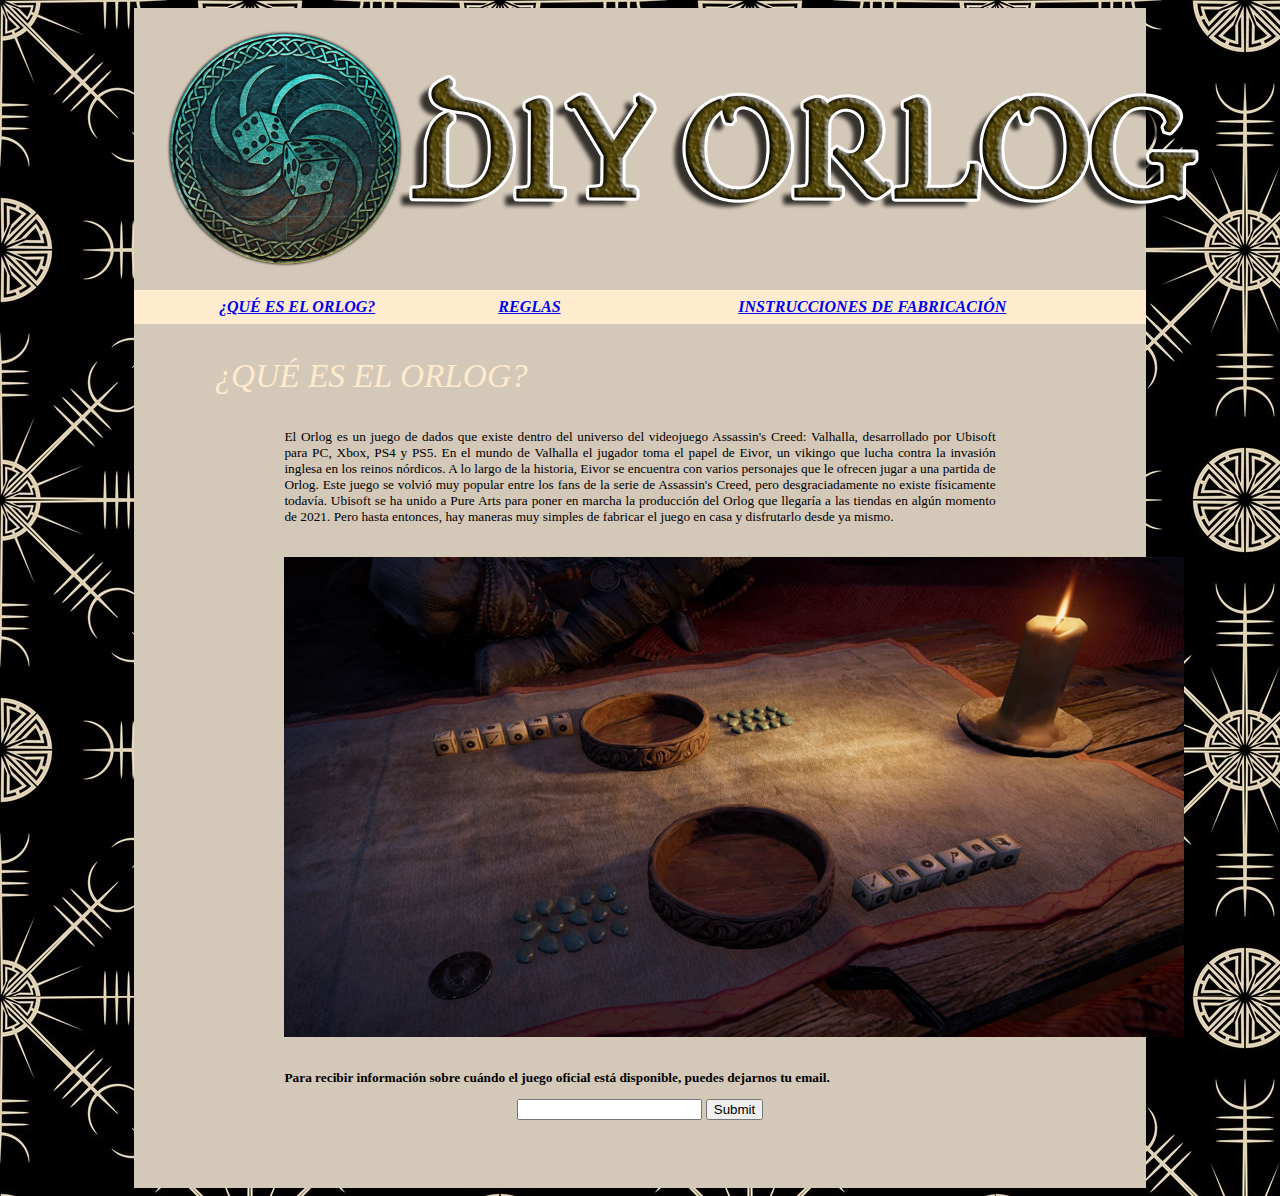
<file: Index.html>
<!--Mi objetivo con la creacion de esta pagina es hacer un manual de instrucciones 
    para que otras personas puedan crearse el juego de dados Orlog en casa,
    tal como lo hice yo. La pagina tendra tres partes: 1) el contendido del juego con
    la explicacion de que es el Orlog, 2) las reglas de juego y una tabla con normas del elemento 
    llamado Dioses, y 3) instrucciones para la creacion del juego en casa de la forma mas economica,
    enlaces a los materiales para comprar e imagenes explicativas y demostrativas. -->

<!DOCTYPE html>

<html lang="es">

    <head>
        <title>DIY Orlog</title>
        <meta charset="utf-8">
        <meta name="keywords" content="orlog, assassin's creed valhalla, ac:v, valhalla, viking, vikingo, dice game, juego de dados, dados">
        <meta name="description" content="Cómo hacer Orlog en casa">
        <meta name="viewport" content="width=device-width, initial-scale=1">
        <meta name="author" content="Ana Leyda">
        <link rel=stylesheet href="supuesto-practico.css" type="text/css">
    </head>

    <body>
    <div class="cabecera">
        <img src="39Ld9058b.png" width=1078 height=282 alt="Logotipo Orlog">
    </div>    
        
    <div class="contenido">
        <table>
            <tr>
              <th><a href="index.html">¿QUÉ ES EL ORLOG?</a></th>
              <th><a href="Supuesto-practico-REGLAS.html">REGLAS</a></th>
              <th><a href="Supuesto-practico-INSTRU.html">INSTRUCCIONES DE FABRICACIÓN</a></th>
            </tr>
        </table>

        <p class="p1">¿QUÉ ES EL ORLOG?
        </p>
    
        <p>
            El Orlog es un juego de dados que existe dentro del universo del videojuego Assassin's Creed: Valhalla, desarrollado por Ubisoft para PC, Xbox, PS4 y PS5.
            En el mundo de Valhalla el jugador toma el papel de Eivor, un vikingo que lucha contra la invasión inglesa en los reinos nórdicos. A lo largo de la historia, 
            Eivor se encuentra con varios personajes que le ofrecen jugar a una partida de Orlog. Este juego se volvió muy popular entre los fans de la serie de Assassin's Creed,
            pero desgraciadamente no existe físicamente todavía. Ubisoft se ha unido a Pure Arts para poner en marcha la producción del Orlog que llegaría a las tiendas en algún
            momento de 2021. Pero hasta entonces, hay maneras muy simples de fabricar el juego en casa y disfrutarlo desde ya mismo. 
            <br><br><br>
            <img src="img1.jpg" width=900 height=480 alt="ACV Orlog">
            <br><br>
        </p>
    <p><b>Para recibir información sobre cuándo el juego oficial está disponible, puedes dejarnos tu email.</b>
        <form class="formulario">
            <input type="text">
            <input type="submit">
        </form>
    </p>
    <br><br><br>
        </div>
    </body>
</html>
</file>
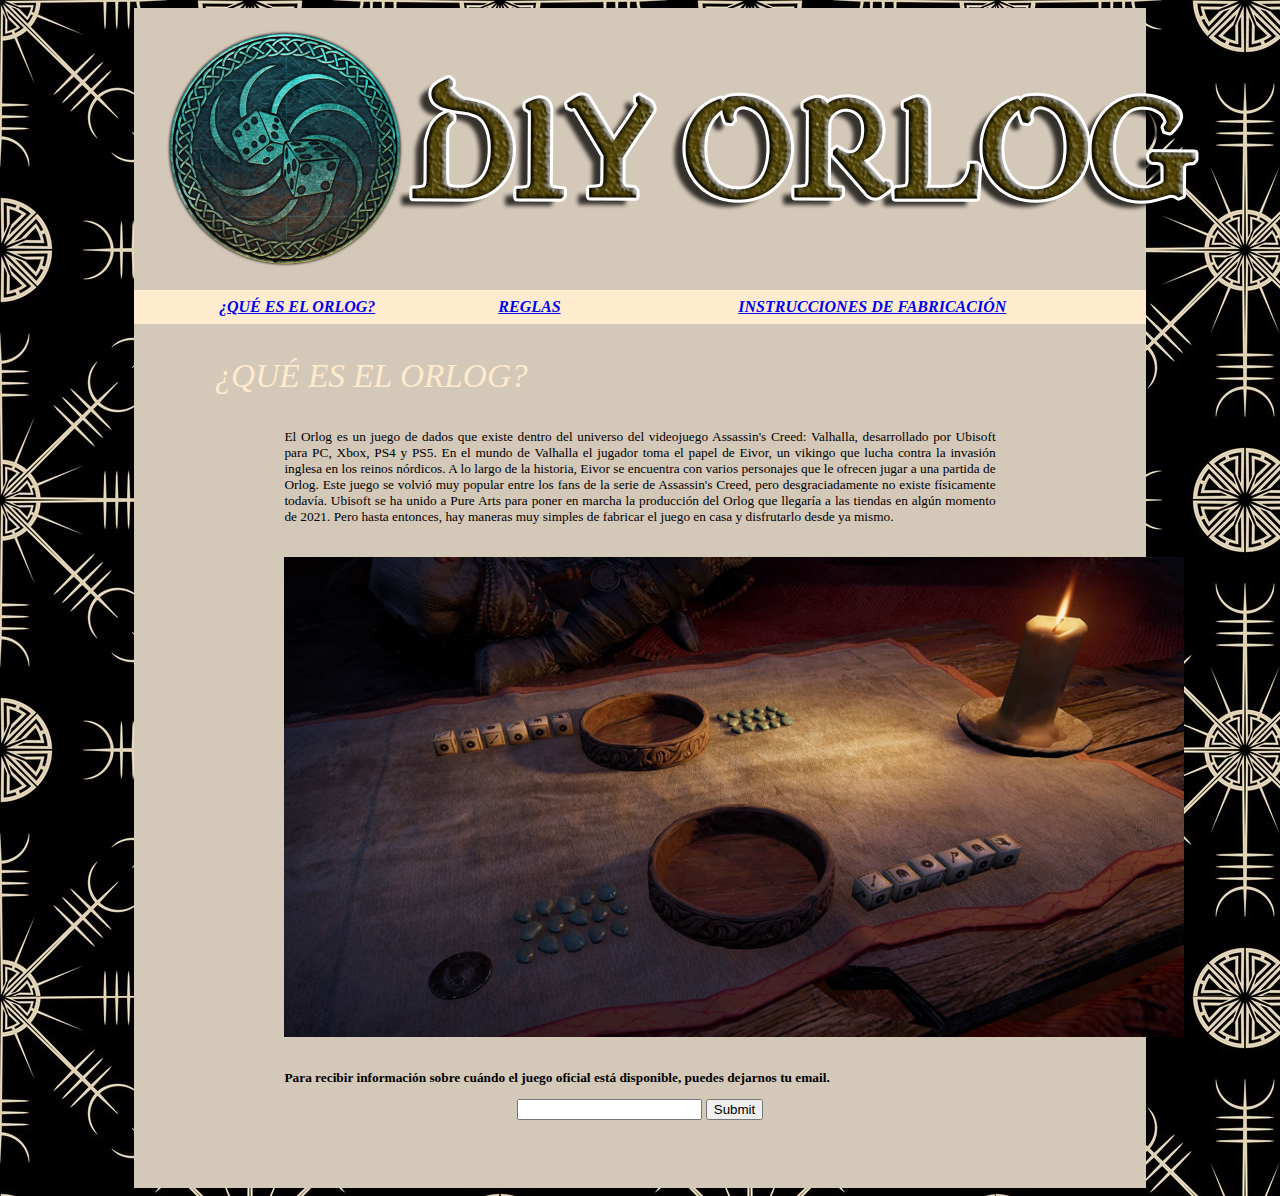
<file: index.html>
<!--Mi objetivo con la creacion de esta pagina es hacer un manual de instrucciones 
    para que otras personas puedan crearse el juego de dados Orlog en casa,
    tal como lo hice yo. La pagina tendra tres partes: 1) el contendido del juego con
    la explicacion de que es el Orlog, 2) las reglas de juego y una tabla con normas del elemento 
    llamado Dioses, y 3) instrucciones para la creacion del juego en casa de la forma mas economica,
    enlaces a los materiales para comprar e imagenes explicativas y demostrativas. -->

<!DOCTYPE html>

<html lang="es">

    <head>
        <title>DIY Orlog</title>
        <meta charset="utf-8">
        <meta name="keywords" content="orlog, assassin's creed valhalla, ac:v, valhalla, viking, vikingo, dice game, juego de dados, dados">
        <meta name="description" content="Cómo hacer Orlog en casa">
        <meta name="viewport" content="width=device-width, initial-scale=1">
        <meta name="author" content="Ana Leyda">
        <link rel=stylesheet href="supuesto-practico.css" type="text/css">
    </head>

    <body>
    <div class="cabecera">
        <img src="39Ld9058b.png" width=1078 height=282 alt="Logotipo Orlog">
    </div>    
        
    <div class="contenido">
        <table>
            <tr>
              <th><a href="index.html">¿QUÉ ES EL ORLOG?</a></th>
              <th><a href="Supuesto-practico-REGLAS.html">REGLAS</a></th>
              <th><a href="Supuesto-practico-INSTRU.html">INSTRUCCIONES DE FABRICACIÓN</a></th>
            </tr>
        </table>

        <p class="p1">¿QUÉ ES EL ORLOG?
        </p>
    
        <p>
            El Orlog es un juego de dados que existe dentro del universo del videojuego Assassin's Creed: Valhalla, desarrollado por Ubisoft para PC, Xbox, PS4 y PS5.
            En el mundo de Valhalla el jugador toma el papel de Eivor, un vikingo que lucha contra la invasión inglesa en los reinos nórdicos. A lo largo de la historia, 
            Eivor se encuentra con varios personajes que le ofrecen jugar a una partida de Orlog. Este juego se volvió muy popular entre los fans de la serie de Assassin's Creed,
            pero desgraciadamente no existe físicamente todavía. Ubisoft se ha unido a Pure Arts para poner en marcha la producción del Orlog que llegaría a las tiendas en algún
            momento de 2021. Pero hasta entonces, hay maneras muy simples de fabricar el juego en casa y disfrutarlo desde ya mismo. 
            <br><br><br>
            <img src="img1.jpg" width=900 height=480 alt="ACV Orlog">
            <br><br>
        </p>
    <p><b>Para recibir información sobre cuándo el juego oficial está disponible, puedes dejarnos tu email.</b>
        <form class="formulario">
            <input type="text">
            <input type="submit">
        </form>
    </p>
    <br><br><br>
        </div>
    </body>
</html>
</file>
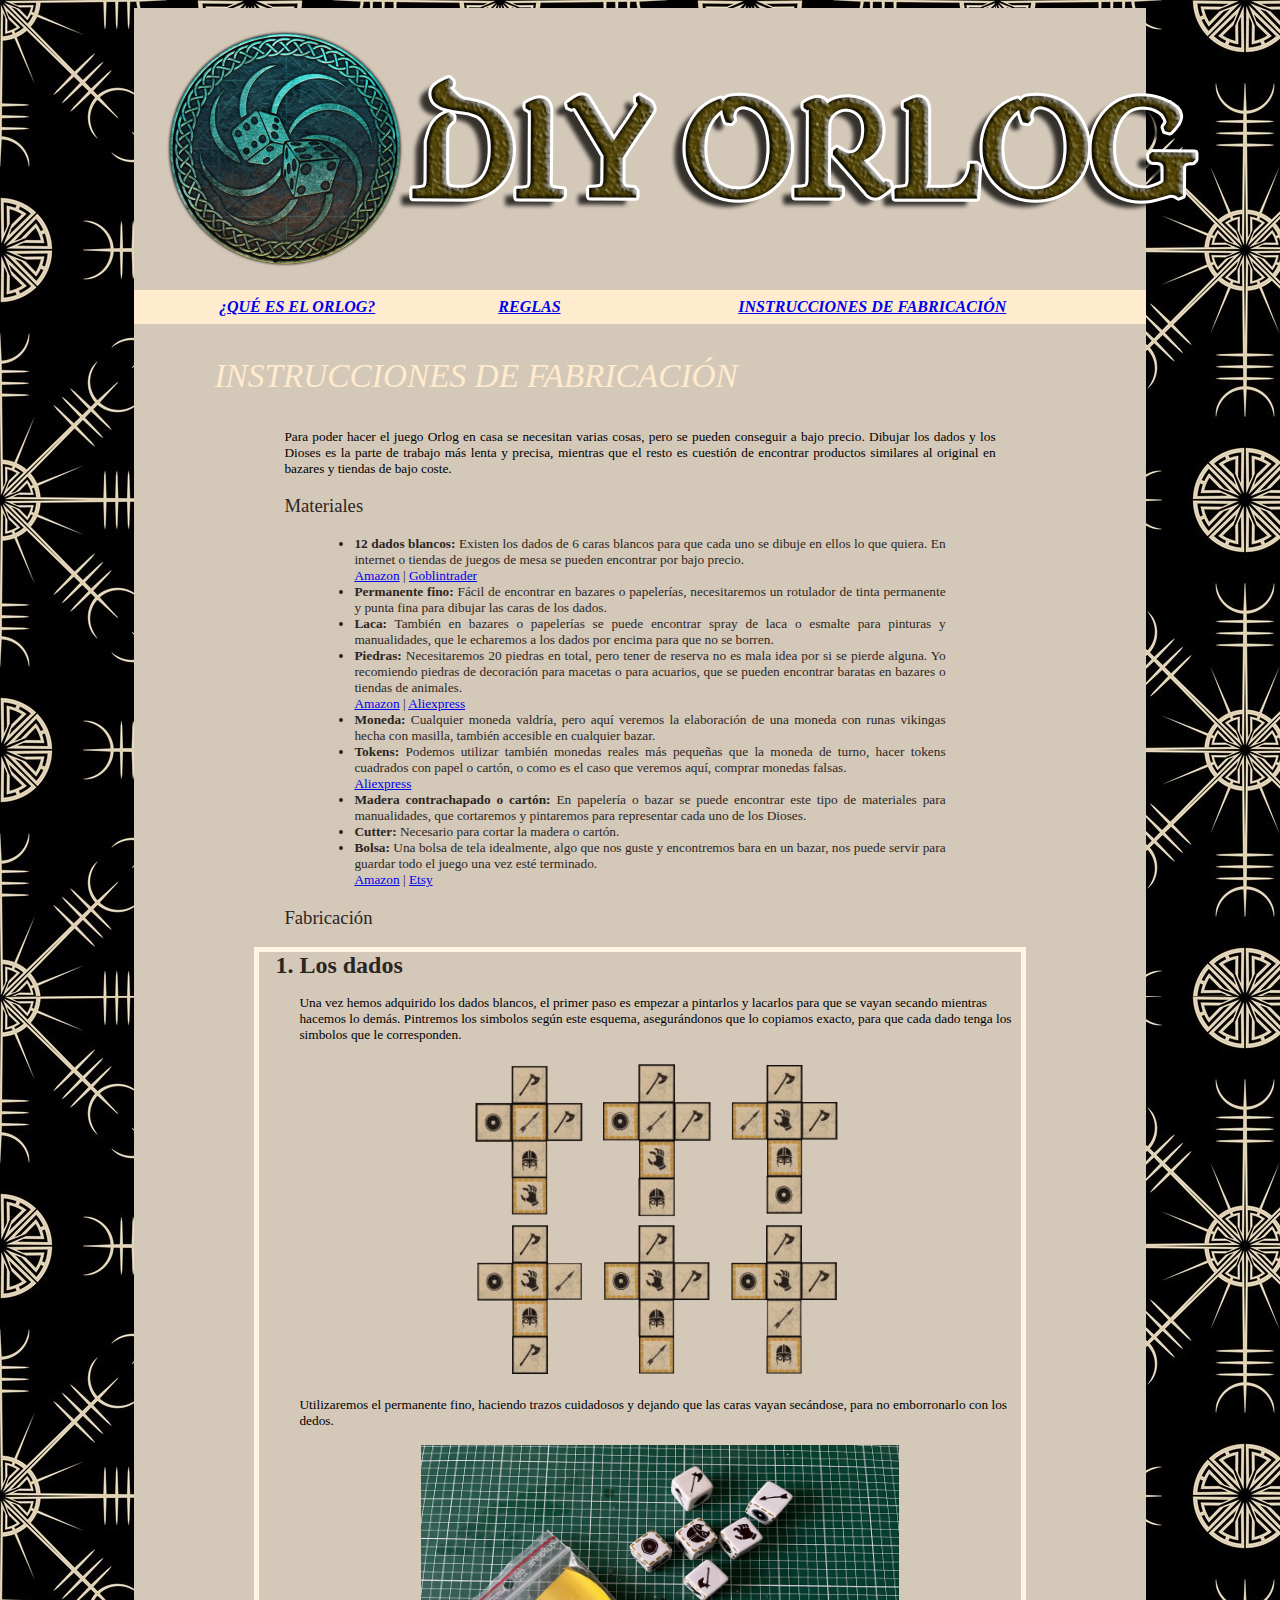
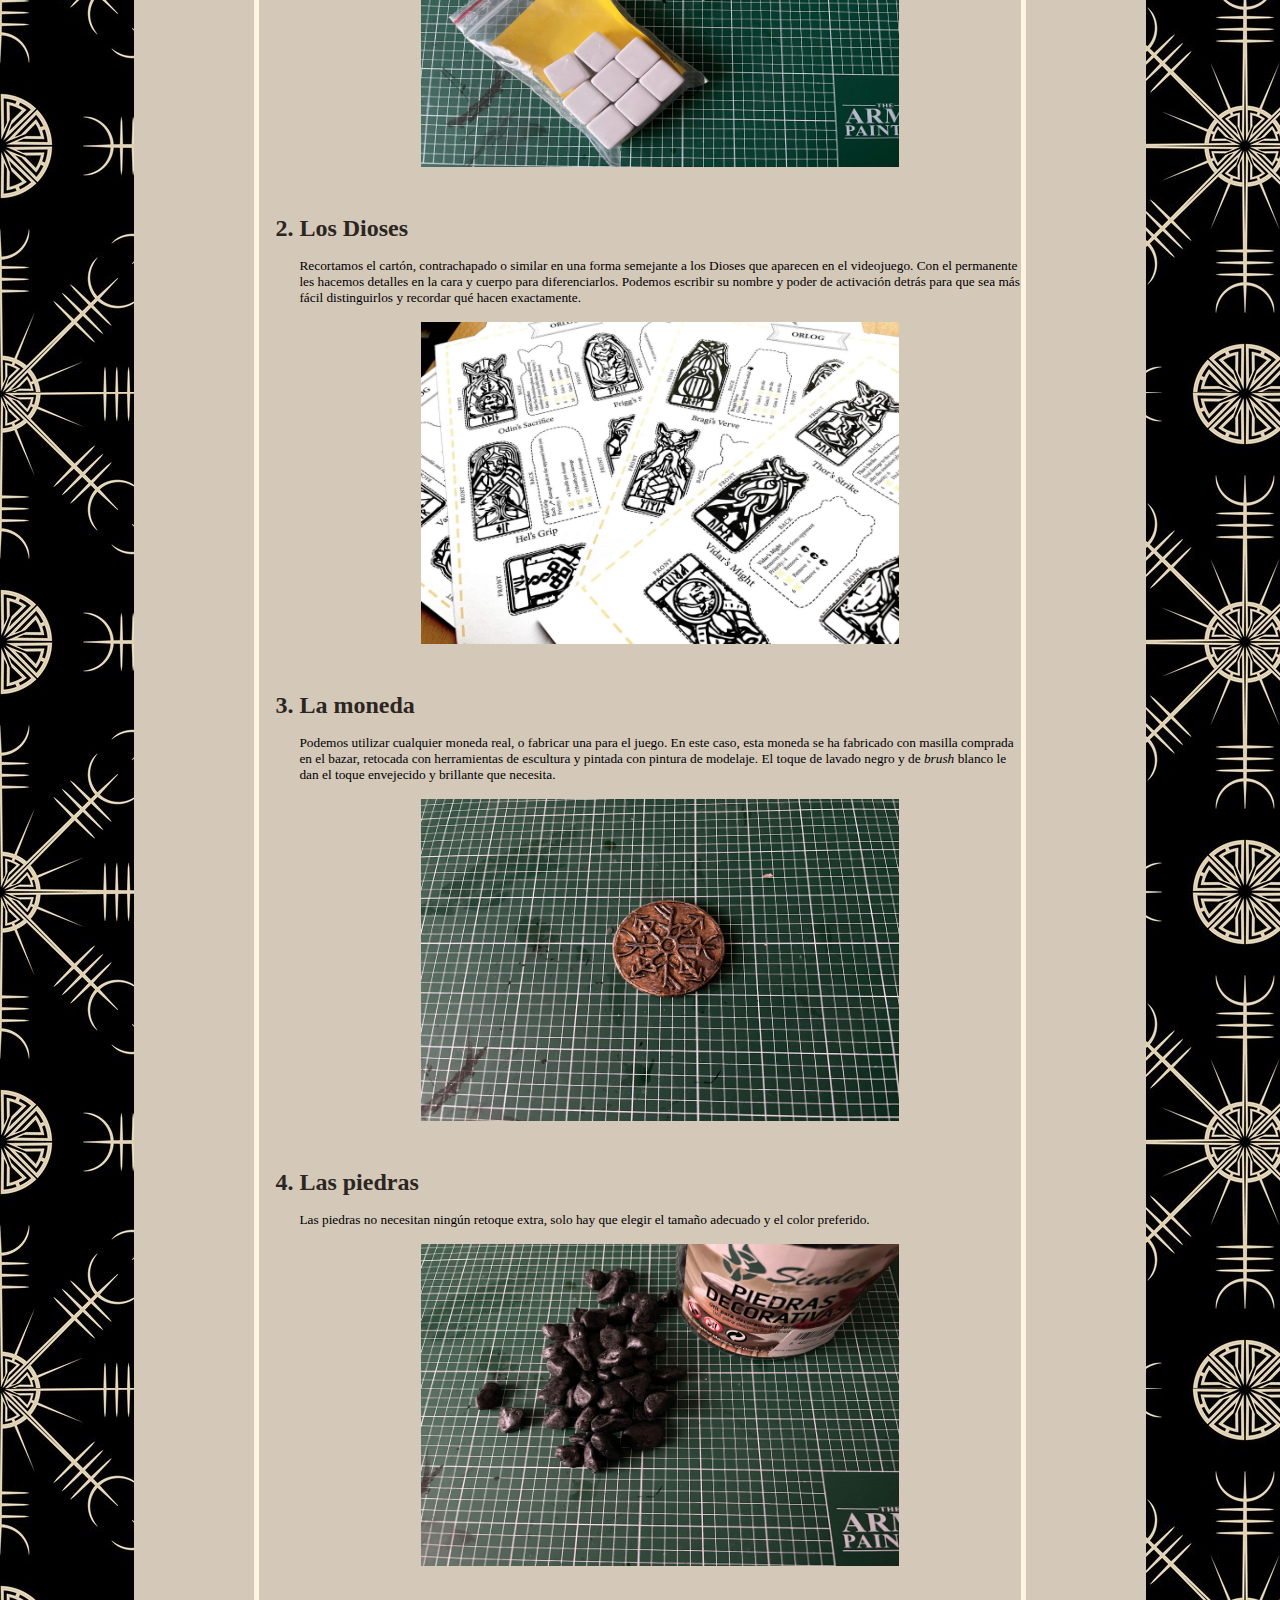
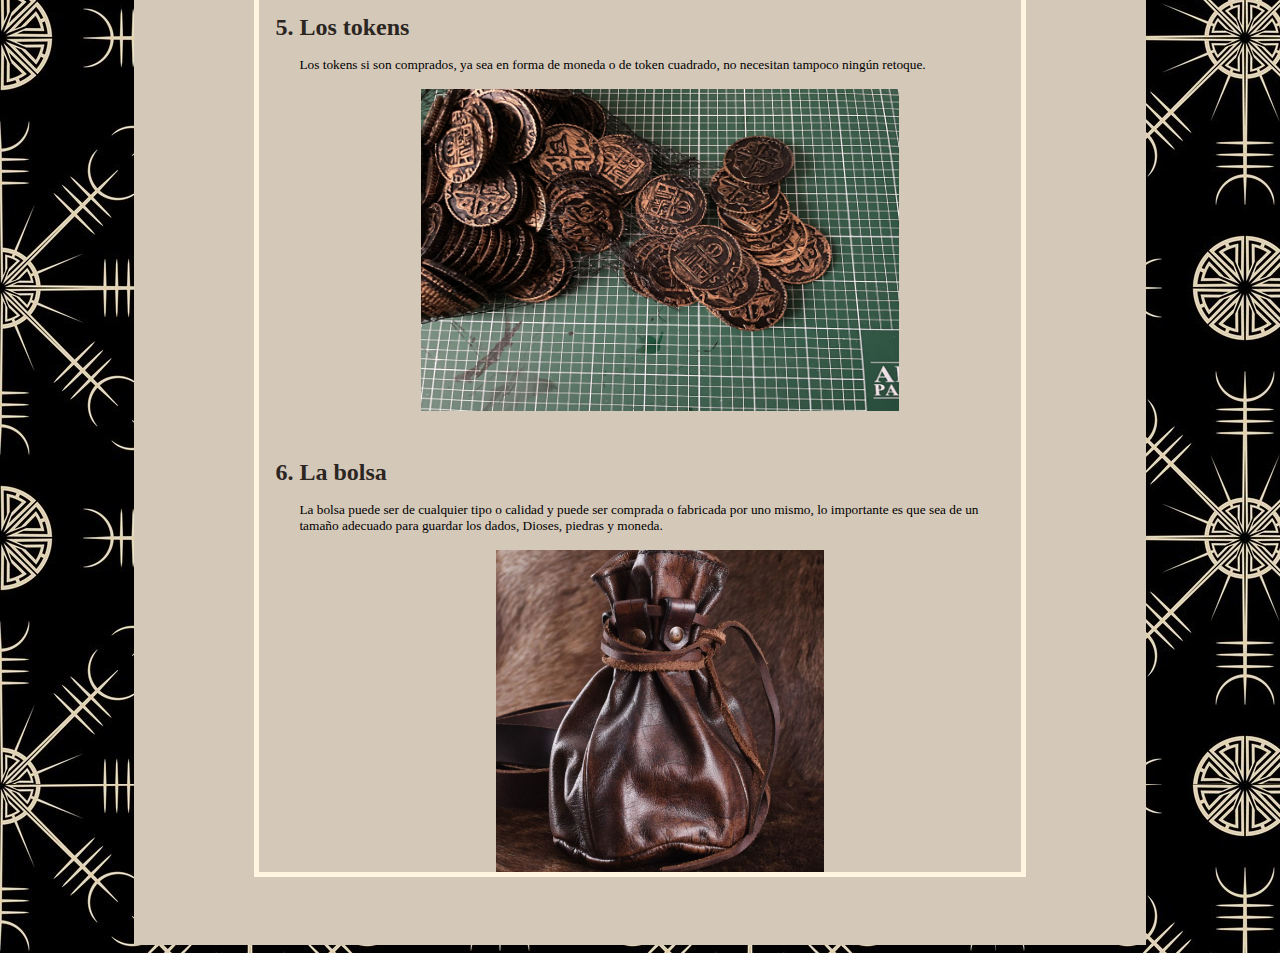
<file: Supuesto-practico-INSTRU.html>
<!DOCTYPE html>

<html lang="es">

    <head>
        <title>DIY Orlog</title>
        <meta charset="utf-8">
        <meta name="keywords" content="orlog, assassin's creed valhalla, ac:v, valhalla, viking, vikingo, dice game, juego de dados, dados">
        <meta name="description" content="Cómo hacer Orlog en casa">
        <meta name="viewport" content="width=device-width, initial-scale=1">
        <meta name="author" content="Ana Leyda">
        <link rel=stylesheet href="supuesto-practico.css" type="text/css">
    </head>

    <body>
    <div class="cabecera">
        <img src="39Ld9058b.png" width=1078 height=282 alt="Logotipo Orlog">
    </div>    
        
    <div class="contenido">
        <table>
            <tr>
              <th><a href="index.html">¿QUÉ ES EL ORLOG?</a></th>
              <th><a href="Supuesto-practico-REGLAS.html">REGLAS</a></th>
              <th><a href="Supuesto-practico-INSTRU.html">INSTRUCCIONES DE FABRICACIÓN</a></th>
            </tr>
        </table>

        <p class="p1">INSTRUCCIONES DE FABRICACIÓN
        </p>
        
        <p>
            Para poder hacer el juego Orlog en casa se necesitan varias cosas, pero se pueden conseguir a bajo precio. Dibujar los dados y los Dioses es la parte de
            trabajo más lenta y precisa, mientras que el resto es cuestión de encontrar productos similares al original en bazares y tiendas de bajo coste. 
        </p>

        <p class="p2">Materiales
        </p>
        <ul>
            <li><b>12 dados blancos:</b> Existen los dados de 6 caras blancos para que cada uno se dibuje en ellos lo que quiera. En internet o tiendas de juegos de mesa se 
            pueden encontrar por bajo precio. <br> <a href="https://www.amazon.com/Blank-Dice-pack-Re-writeable-White/dp/0953359522">Amazon</a> | 
            <a href="https://www.goblintrader.es/es/inicio/36540-opaque-polyhedral-white-bag-of-10-blank-6-sided-dice.html?search_query=blank&results=23">Goblintrader</a></li>
            <li><b>Permanente fino:</b> Fácil de encontrar en bazares o papelerías, necesitaremos un rotulador de tinta permanente y punta fina para dibujar las caras de los
            dados.</li>
            <li><b>Laca:</b> También en bazares o papelerías se puede encontrar spray de laca o esmalte para pinturas y manualidades, que le echaremos a los dados por encima
            para que no se borren. </li>
            <li><b>Piedras:</b> Necesitaremos 20 piedras en total, pero tener de reserva no es mala idea por si se pierde alguna. Yo recomiendo piedras de decoración para 
            macetas o para acuarios, que se pueden encontrar baratas en bazares o tiendas de animales. <br>
            <a href="https://www.amazon.com/dp/B007TGMLXM/ref=cm_sw_r_tw_dp_FMMYTQKBSDPCW7CEAQT3?_encoding=UTF8&psc=1">Amazon</a> | 
            <a href="https://es.aliexpress.com/item/4001042440299.html?channel=twinner">Aliexpress</a></li>
            <li><b>Moneda:</b> Cualquier moneda valdría, pero aquí veremos la elaboración de una moneda con runas vikingas hecha con masilla, también accesible en cualquier bazar.</li>
            <li><b>Tokens:</b> Podemos utilizar también monedas reales más pequeñas que la moneda de turno, hacer tokens cuadrados con papel o cartón, o como es el caso que veremos aquí,
            comprar monedas falsas.
            <br> <a href="https://es.aliexpress.com/item/4001210392402.html"> Aliexpress</a></li>
            <li><b>Madera contrachapado o cartón:</b> En papelería o bazar se puede encontrar este tipo de materiales para manualidades, que cortaremos y pintaremos para representar
            cada uno de los Dioses.</li>
            <li><b>Cutter:</b> Necesario para cortar la madera o cartón.
            <li><b>Bolsa:</b> Una bolsa de tela idealmente, algo que nos guste y encontremos bara en un bazar, nos puede servir para guardar todo el juego una vez esté terminado.</b>
            <br> <a href="https://www.amazon.com/AKLVBL-3-9x5-2-Jewelry-Pouches-Drawstring/dp/B08K3B5V6K">Amazon</a> | 
            <a href="https://www.etsy.com/es/listing/231289670/deepwoods-stand-up-dice-bag-square">Etsy</a></li>
        </ul>

        <p class="p2">Fabricación
        </p>
 
        <div class="fab">
        <p>
            <ol class= "pasos">
                <li class="li1">Los dados</li>
                <br> Una vez hemos adquirido los dados blancos, el primer paso es empezar a pintarlos y lacarlos para que se vayan secando mientras hacemos lo demás.
                Pintremos los simbolos según este esquema, asegurándonos que lo copiamos exacto, para que cada dado tenga los simbolos que le corresponden. 
                <br><br><img src="pic5791191.png" width=400 height=322 alt="Esquema dados">
                <br>Utilizaremos el permanente fino, haciendo trazos cuidadosos y dejando que las caras vayan secándose, para no emborronarlo con los dedos.
                <br><br><img src="dados 2.jpeg" width=478 height=322 alt="dados pintados">
                <br><br><br>
                <li class="li1">Los Dioses</li>
                <br> Recortamos el cartón, contrachapado o similar en una forma semejante a los Dioses que aparecen en el videojuego. Con el permanente les hacemos detalles
                en la cara y cuerpo para diferenciarlos. Podemos escribir su nombre y poder de activación detrás para que sea más fácil distinguirlos y recordar qué hacen exactamente.
                <br><br><img src="dioses2.jpg" width=478 height=322 alt="reglas dioses">
                <br><br><br>
                <li class="li1">La moneda</li>
                <br> Podemos utilizar cualquier moneda real, o fabricar una para el juego. En este caso, esta moneda se ha fabricado con masilla comprada en el bazar, retocada con
                herramientas de escultura y pintada con pintura de modelaje. El toque de lavado negro y de <i>brush</i> blanco le dan el toque envejecido y brillante que necesita.
                <br><br><img src="moneda.jpeg" width=478 height=322 alt="moneda turno">
                <br><br><br>
                <li class="li1">Las piedras</li>
                <br>Las piedras no necesitan ningún retoque extra, solo hay que elegir el tamaño adecuado y el color preferido. 
                <br><br><img src="piedras.jpg" width=478 height=322 alt="piedras vida">
                <br><br><br>
                <li class="li1">Los tokens</li>
                <br>Los tokens si son comprados, ya sea en forma de moneda o de token cuadrado, no necesitan tampoco ningún retoque.
                <br><br><img src="tokens.jpg" width=478 height=322 alt="Esquema dados">
                <br><br><br>
                <li class="li1">La bolsa</li>
                <br>La bolsa puede ser de cualquier tipo o calidad y puede ser comprada o fabricada por uno mismo, lo importante es que sea de un tamaño adecuado para guardar los dados,
                Dioses, piedras y moneda. 
                <br><br><img src="bolsa.jpg" width=328 height=322 alt="bolsa juego">
            </ol>
        </p>
        </div>
        <br><br><br>
    </body>
</html>
</file>
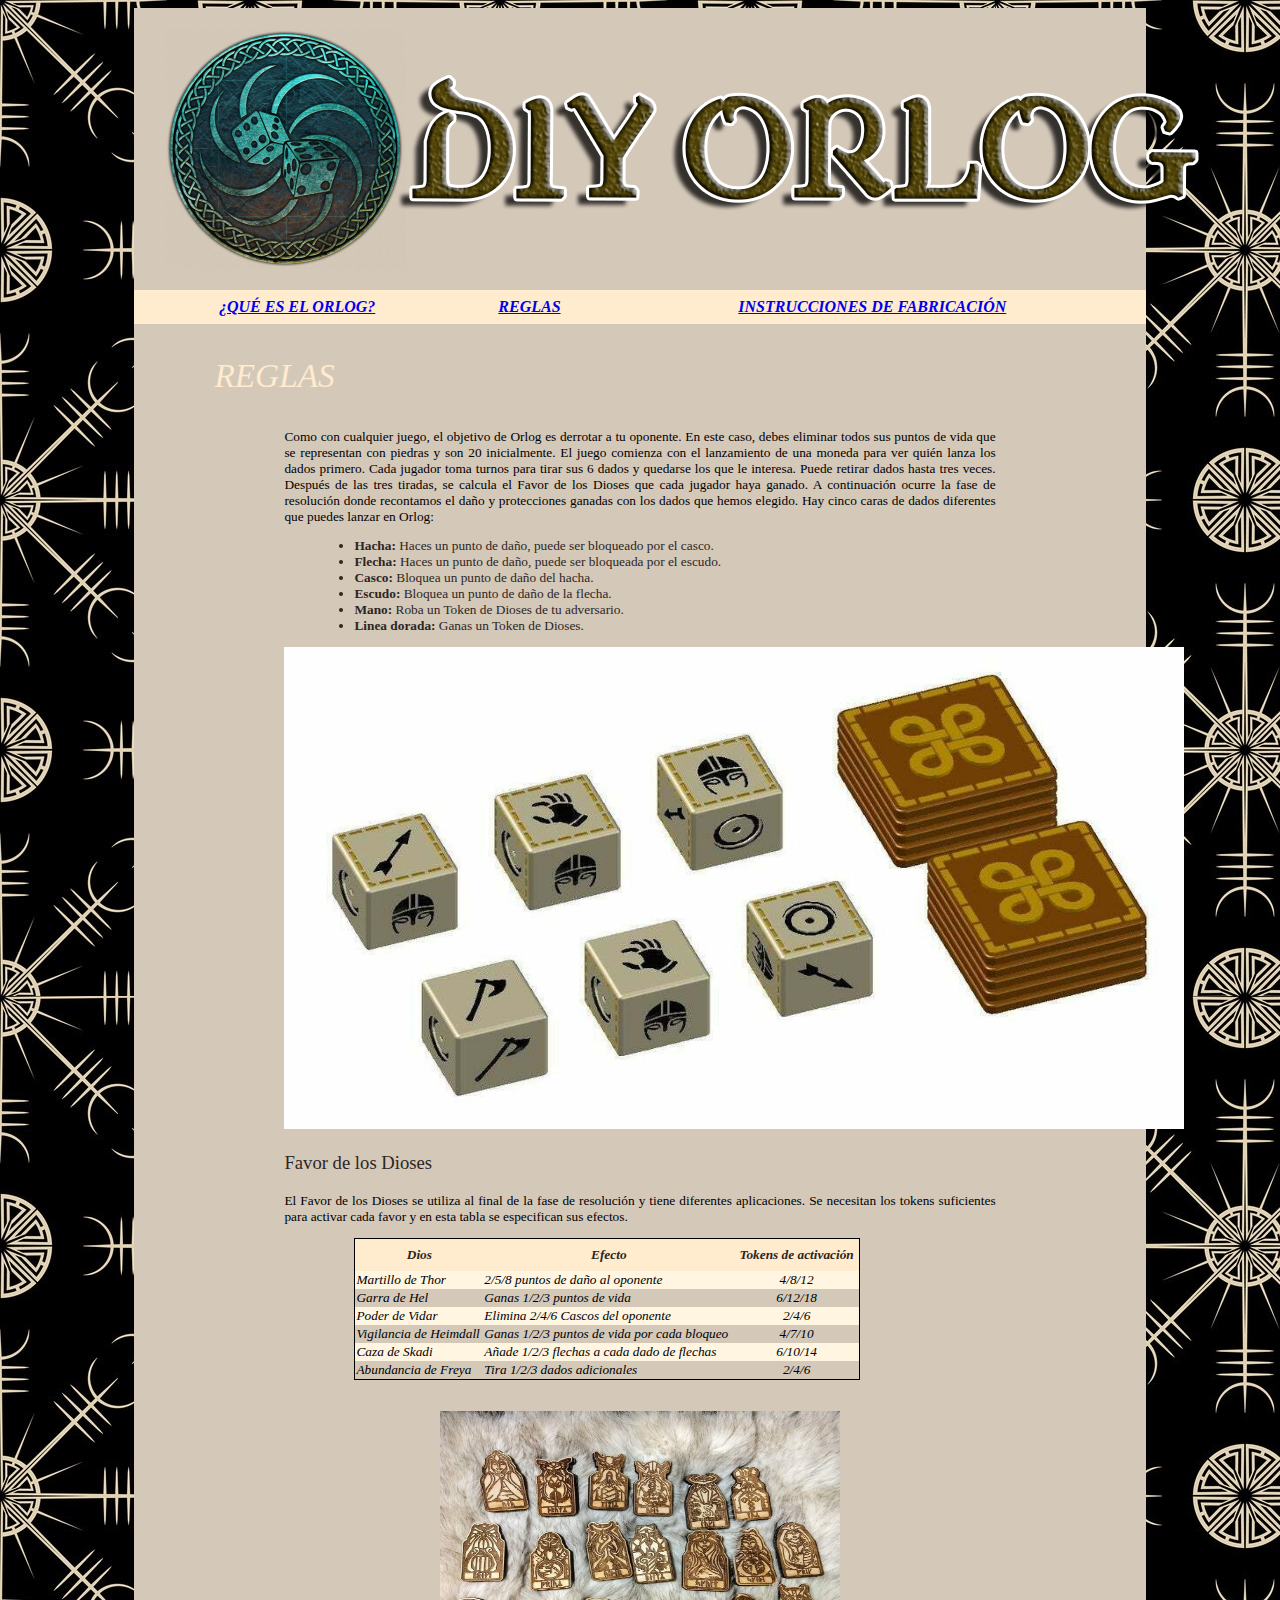
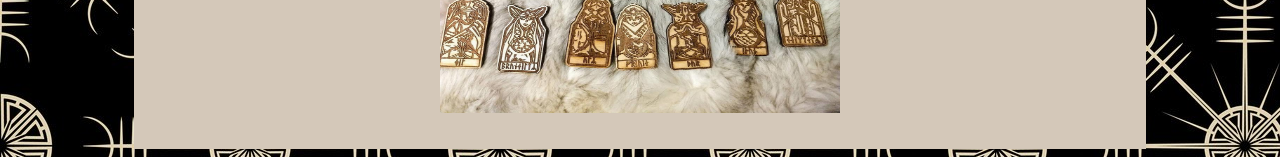
<file: Supuesto-practico-REGLAS.html>
<!DOCTYPE html>

<html lang="es">

    <head>
        <title>DIY Orlog</title>
        <meta charset="utf-8">
        <meta name="keywords" content="orlog, assassin's creed valhalla, ac:v, valhalla, viking, vikingo, dice game, juego de dados, dados">
        <meta name="description" content="Cómo hacer Orlog en casa">
        <meta name="viewport" content="width=device-width, initial-scale=1">
        <meta name="author" content="Ana Leyda">
        <link rel=stylesheet href="supuesto-practico.css" type="text/css">
    </head>

    <body>
    <div class="cabecera">
        <img src="39Ld9058b.png" width=1078 height=282 alt="Logotipo Orlog">
    </div>    
        
    <div class="contenido">
        <table>
            <tr>
              <th><a href="index.html">¿QUÉ ES EL ORLOG?</a></th>
              <th><a href="Supuesto-practico-REGLAS.html">REGLAS</a></th>
              <th><a href="Supuesto-practico-INSTRU.html">INSTRUCCIONES DE FABRICACIÓN</a></th>
            </tr>
        </table>

        <p class="p1">REGLAS
        </p>
    
        <p>
            Como con cualquier juego, el objetivo de Orlog es derrotar a tu oponente. 
            En este caso, debes eliminar todos sus puntos de vida que se representan con piedras y son 20 inicialmente. 
            El juego comienza con el lanzamiento de una moneda para ver quién lanza los dados primero. 
            Cada jugador toma turnos para tirar sus 6 dados y quedarse los que le interesa. Puede retirar dados hasta tres veces.
            Después de las tres tiradas, se calcula el Favor de los Dioses que cada jugador haya ganado. A continuación ocurre la fase de resolución donde
            recontamos el daño y protecciones ganadas con los dados que hemos elegido. Hay cinco caras de dados diferentes que puedes lanzar en Orlog:
        </p>

            <ul>
            <li><b>Hacha:</b> Haces un punto de daño, puede ser bloqueado por el casco.</li>
            <li><b>Flecha:</b> Haces un punto de daño, puede ser bloqueada por el escudo.</li>
            <li><b>Casco:</b> Bloquea un punto de daño del hacha.</li>
            <li><b>Escudo:</b> Bloquea un punto de daño de la flecha.</li>
            <li><b>Mano:</b> Roba un Token de Dioses de tu adversario.</li>
            <li><b>Linea dorada:</b> Ganas un Token de Dioses.</li>
            </ul>
            
        <p>
            <img src="dados1.jpg" width=900 height=482 alt="Dados Orlog">
        </p>

            <p class="p2">
                Favor de los Dioses
            </p>

            <p>
                El Favor de los Dioses se utiliza al final de la fase de resolución y tiene diferentes aplicaciones. Se necesitan los tokens suficientes para activar 
                cada favor y en esta tabla se especifican sus efectos.
                <br>
            </p>
            
            <table class="table1">
                <tr>
                  <th>Dios</th>
                  <th>Efecto</th>
                  <th>Tokens de activación</th>
                </tr>
                <tr class="tr1">
                    <td>Martillo de Thor</td>
                    <td>2/5/8 puntos de daño al oponente</td>
                    <td class="td1">4/8/12</td>
                  </tr>
                  <tr>
                    <td>Garra de Hel </td>
                    <td>Ganas 1/2/3 puntos de vida</td>
                    <td class="td1">6/12/18</td>
                  </tr>
                  <tr class="tr1">
                    <td>Poder de Vidar</td>
                    <td>Elimina 2/4/6 Cascos del oponente</td>
                    <td class="td1">2/4/6</td>
                  </tr>
                  <tr>
                    <td>Vigilancia de Heimdall</td>
                    <td>Ganas 1/2/3 puntos de vida por cada bloqueo</td>
                    <td class="td1">4/7/10</td>
                  </tr>
                  <tr class="tr1">
                    <td>Caza de Skadi</td>
                    <td>Añade 1/2/3 flechas a cada dado de flechas</td>
                    <td class="td1">6/10/14</td>
                  </tr>
                  <tr>
                    <td>Abundancia de Freya</td>
                    <td>Tira 1/2/3 dados adicionales</td>
                    <td class="td1">2/4/6</td>
                  </tr>
                </table>
        </p>
      <br>
      <div class= "dioses1">
        <img src="dioses1.jpg" width=400 height=302 alt="Dioses Orlog">
        <br><br>
      </div>
    </div>
  </body>
</html>
</file>
<file: supuesto-practico.css>
.cabecera {
    background-color:rgb(212, 200, 185) ;
    width: 80%;
    margin: auto;
}

.cabecera img {
    display: block;
    margin: 0 auto;
}

body {
  background-image: url("fondo.jpg")
}

 h1 {
  color: rgb(44, 38, 34); 
  font-size: 14pt; 
  font-weight: bold; 
  text-align: left; 
  font-family: verdana;
}

.formulario {
    text-align: center;
}

 p {
  font-family: Verdana; 
  text-align:justify;
  font-size: 10pt;
  padding-left: 150px;
  padding-right: 150px;
}

.dioses1 img {
    display: block;
    margin: 0 auto;
}

 table {
  font-family: Impact;
  font-style: italic;
  font-size: 12pt;
  border-collapse: collapse;
  width: 100%;
}

th {
  padding-top: 8px;
  padding-bottom: 8px;
  padding-left: 4px;
  padding-right: 4px;
  text-align: center;
  background-color:blanchedalmond;
  color:rgb(44, 38, 34);
}

.p1 {
    font-family: Impact;
    font-style: italic;
    font-size: 25pt;
    color:blanchedalmond;
    padding-left: 80px;
}

.p2 {
    font-family: Impact;
    font-style: none;
    font-size: 14pt;
    color:rgb(44, 38, 34)
}

.table1 {
    font-family: verdana;
    font-weight: normal;
    font-size: 10pt;
    border-collapse: collapse;
    margin-left: 220px;
    width: 50%;
    border: solid black 1px;
}

ul {
    font-family: verdana;
    font-weight: normal;
    font-size: 10pt;
    padding-left: 220px;
    padding-right: 200px;
    text-align: justify;
    color:rgb(44, 38, 34)
}

.td1 {
    text-align: center;
}

.tr1 {
    background-color:rgb(255, 245, 225);
}

.li1 {
    font-weight: bold;
    font-size: 18pt;
    color: rgb(44, 38, 34);
    font-family: Impact;
}

.fab {
    font-family: verdana;
    font-weight: normal;
    font-size: 10pt;
    padding-left: 120px;
    padding-right: 120px;
}

.pasos {
    border: solid rgb(255, 245, 225)  5px;
}

.pasos img {
    display: block;
    margin: 0 auto;
}
.contenido {
    background-color:rgb(212, 200, 185) ;
    width: 80%;
    margin: auto;
}
</file>
